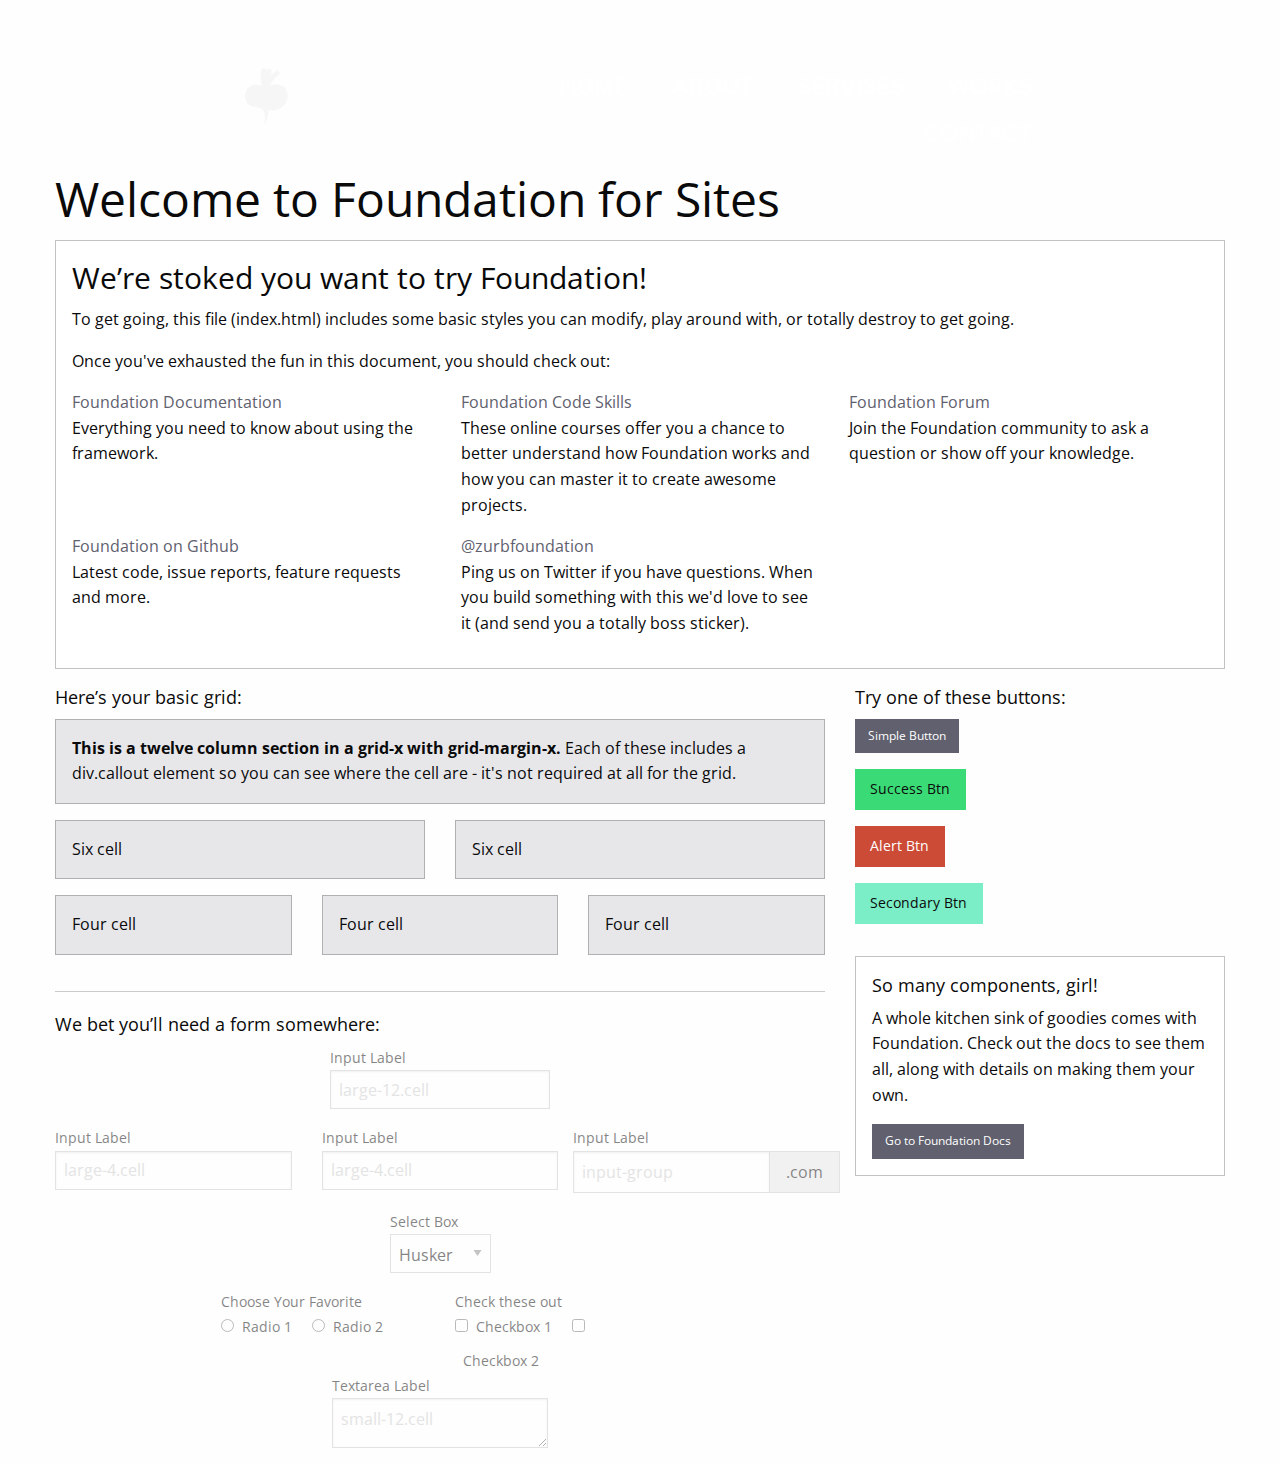
<file: index.html>
<!doctype html>
<html class="no-js" lang="en">

<head>
  <meta charset="utf-8" />
  <meta http-equiv="x-ua-compatible" content="ie=edge">
  <link rel="shortcut icon" href="./assets/img/favicon.png" type="image/x-icon">
  <meta name="viewport" content="width=device-width, initial-scale=1.0">
  <title>Creative Solutions</title>
  <link rel="stylesheet" href="assets/css/app.css">
  <link href="https://fonts.googleapis.com/css?family=Montserrat:700" rel="stylesheet">
  <link href="https://fonts.googleapis.com/css?family=Open+Sans" rel="stylesheet">
  <link href="https://fonts.googleapis.com/css?family=PT+Sans:400,400i" rel="stylesheet">
  <link rel="stylesheet" href="https://use.fontawesome.com/releases/v5.0.13/css/all.css" integrity="sha384-DNOHZ68U8hZfKXOrtjWvjxusGo9WQnrNx2sqG0tfsghAvtVlRW3tvkXWZh58N9jp"
    crossorigin="anonymous">
</head>

<body data-sticky-container>
  <div data-sticky data-options="marginTop:0;" style="width:100%">
    <!-- <div class="title-bar align-justify" data-responsive-toggle="example-animated-menu" data-hide-for="medium">
        <a href="#">
            <img src="assets/img/logo.png" alt="ACAD">
        </a>
        <button class="menu-icon" type="button" data-toggle></button>
    </div> -->

    <!-- <div class="top-bar " id="example-animated-menu" data-animate="slide-in-down slide-out-up">
        <div class="top-bar-left hide-for-small-only">
            <a href="#">
                <img src="assets/img/logo.png" alt="ACAD">
            </a>

        </div>
        <div class="top-bar-right">
            <ul class="dropdown menu vertical medium-horizontal menu-hover-lines" data-dropdown-menu>
                <li>
                    <a href="#">Homepage</a>
                </li>
                <li>
                    <a href="#">About us</a>
                </li>
                <li>
                    <a href="#">Services</a>
                </li>
                <li>
                    <a href="#">Portfolio</a>
                </li>
                <li>
                    <a href="#">Blog</a>
                </li>
                <li>
                    <a href="#">Contact Us</a>
                </li>
            </ul>
        </div>
    </div> -->
    <div class="top-bar ">
        <div class="top-bar-left hide-for-small-only">
            <a href="#">
                <img src="assets/img/logo.png" alt="ACAD">
            </a>

        </div>
        <ul class="menu align-right menu-hover-lines" data-smooth-scroll>
            <li>
                <a href="#">Home</a>
            </li>
            <li>
                <a href="#">About</a>
            </li>
            <li>
                <a href="#">Servises</a>
            </li>
            <li>
                <a href="#worcks">Works</a>
            </li>
            <li>
                <a href="#map">Contact</a>
            </li>
        </ul>
    </div>

</div>  <div class="grid-container">
  <div class="grid-x grid-margin-x">
    <div class="large-12 cell">
      <h1>Welcome to Foundation for Sites</h1>
    </div>
  </div> 

  <div class="grid-x grid-margin-x">
    <div class="large-12 cell">
      <div class="callout">
        <h3>We&rsquo;re stoked you want to try Foundation! </h3>
        <p>To get going, this file (index.html) includes some basic styles you can modify, play around with, or totally destroy to get going.</p>
        <p>Once you've exhausted the fun in this document, you should check out:</p>
        <div class="grid-x grid-margin-x">
          <div class="large-4 medium-4 cell">
            <p><a href="http://foundation.zurb.com/docs">Foundation Documentation</a><br />Everything you need to know about using the framework.</p>
          </div>
          <div class="large-4 medium-4 cell">
            <p><a href="http://zurb.com/university/code-skills">Foundation Code Skills</a><br />These online courses offer you a chance to better understand how Foundation works and how you can master it to create awesome projects.</p>
          </div>
          <div class="large-4 medium-4 cell">
            <p><a href="http://foundation.zurb.com/forum">Foundation Forum</a><br />Join the Foundation community to ask a question or show off your knowledge.</p>
          </div>
        </div>
        <div class="grid-x grid-margin-x">
          <div class="large-4 medium-4 medium-push-2 cell">
            <p><a href="http://github.com/zurb/foundation">Foundation on Github</a><br />Latest code, issue reports, feature requests and more.</p>
          </div>
          <div class="large-4 medium-4 medium-pull-2 cell">
            <p><a href="https://twitter.com/ZURBfoundation">@zurbfoundation</a><br />Ping us on Twitter if you have questions. When you build something with this we'd love to see it (and send you a totally boss sticker).</p>
          </div>        
        </div>
      </div>
    </div>
  </div>

  <div class="grid-x grid-margin-x">
    <div class="large-8 medium-8 cell">
      <h5>Here&rsquo;s your basic grid:</h5>
      <!-- Grid Example -->

      <div class="grid-x grid-margin-x">
        <div class="large-12 cell">
          <div class="primary callout">
            <p><strong>This is a twelve column section in a grid-x with grid-margin-x.</strong> Each of these includes a div.callout element so you can see where the cell are - it's not required at all for the grid.</p>
          </div>
        </div>
      </div>
      <div class="grid-x grid-margin-x">
        <div class="large-6 medium-6 cell">
          <div class="primary callout">
            <p>Six cell</p>
          </div>
        </div>
        <div class="large-6 medium-6 cell">
          <div class="primary callout">
            <p>Six cell</p>
          </div>
        </div>
      </div>
      <div class="grid-x grid-margin-x">
        <div class="large-4 medium-4 small-4 cell">
          <div class="primary callout">
            <p>Four cell</p>
          </div>
        </div>
        <div class="large-4 medium-4 small-4 cell">
          <div class="primary callout">
            <p>Four cell</p>
          </div>
        </div>
        <div class="large-4 medium-4 small-4 cell">
          <div class="primary callout">
            <p>Four cell</p>
          </div>
        </div>
      </div>
      
      <hr />
              
      <h5>We bet you&rsquo;ll need a form somewhere:</h5>
      <form>
        <div class="grid-x grid-margin-x">
          <div class="large-12 cell">
            <label>Input Label</label>
            <input type="text" placeholder="large-12.cell" />
          </div>
        </div>
        <div class="grid-x grid-margin-x">
          <div class="large-4 medium-4 cell">
            <label>Input Label</label>
            <input type="text" placeholder="large-4.cell" />
          </div>
          <div class="large-4 medium-4 cell">
            <label>Input Label</label>
            <input type="text" placeholder="large-4.cell" />
          </div>
          <div class="large-4 medium-4 cell">
            <div class="grid-x grid-margin-x collapse">
              <label>Input Label</label>
              <div class="input-group">
                <input class="input-group-field" type="text" placeholder="input-group" />
                <span class="input-group-label">.com</span>
              </div>
            </div>
          </div>
        </div>
        <div class="grid-x grid-margin-x">
          <div class="large-12 cell">
            <label>Select Box</label>
            <select>
              <option value="husker">Husker</option>
              <option value="starbuck">Starbuck</option>
              <option value="hotdog">Hot Dog</option>
              <option value="apollo">Apollo</option>
            </select>
          </div>
        </div>
        <div class="grid-x grid-margin-x">
          <div class="large-6 medium-6 cell">
            <label>Choose Your Favorite</label>
            <input type="radio" name="pokemon" value="Red" id="pokemonRed"><label for="pokemonRed">Radio 1</label>
            <input type="radio" name="pokemon" value="Blue" id="pokemonBlue"><label for="pokemonBlue">Radio 2</label>
          </div>
          <div class="large-6 medium-6 cell">
            <label>Check these out</label>
            <input id="checkbox1" type="checkbox"><label for="checkbox1">Checkbox 1</label>
            <input id="checkbox2" type="checkbox"><label for="checkbox2">Checkbox 2</label>
          </div>
        </div>
        <div class="grid-x grid-margin-x">
          <div class="large-12 cell">
            <label>Textarea Label</label>
            <textarea placeholder="small-12.cell"></textarea>
          </div>
        </div>
      </form>
    </div>     

    <div class="large-4 medium-4 cell">
      <h5>Try one of these buttons:</h5>
      <p><a href="#" class="small button">Simple Button</a><br/>          
      <a href="#" class="medium success button">Success Btn</a><br/>
      <a href="#" class="medium alert button">Alert Btn</a><br/>
      <a href="#" class="medium secondary button">Secondary Btn</a></p>           
      <div class="callout">
        <h5>So many components, girl!</h5>
        <p>A whole kitchen sink of goodies comes with Foundation. Check out the docs to see them all, along with details on making them your own.</p>
        <a href="http://foundation.zurb.com/docs/" class="small button">Go to Foundation Docs</a>          
      </div>
    </div>
  </div>
</div>

 
  <script src="assets/js/app.js"></script>
</body>

</html>
</file>
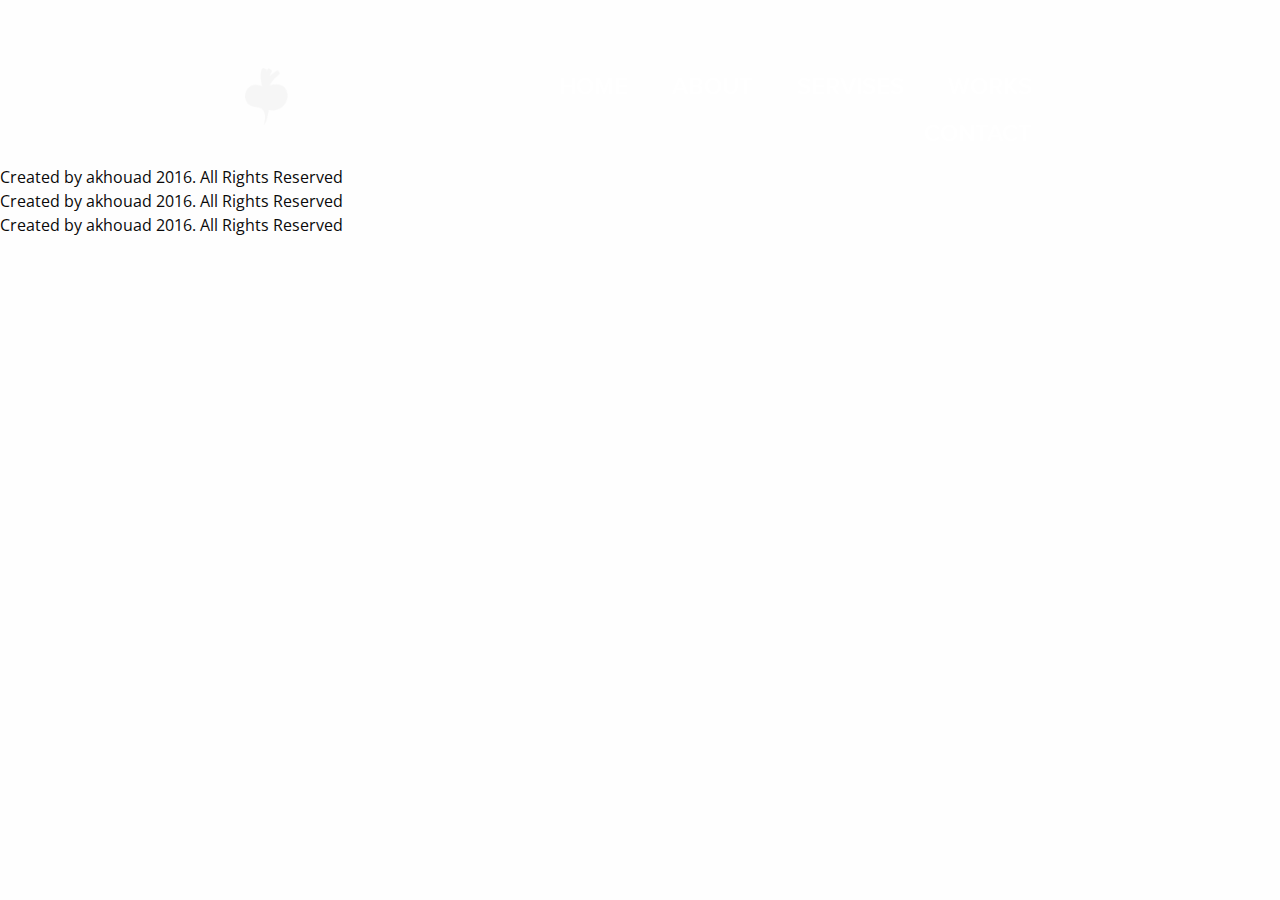
<file: footer.html>
<!doctype html>
<html class="no-js" lang="en">

<head>
  <meta charset="utf-8" />
  <meta http-equiv="x-ua-compatible" content="ie=edge">
  <link rel="shortcut icon" href="./assets/img/favicon.png" type="image/x-icon">
  <meta name="viewport" content="width=device-width, initial-scale=1.0">
  <title>Creative Solutions</title>
  <link rel="stylesheet" href="assets/css/app.css">
  <link href="https://fonts.googleapis.com/css?family=Montserrat:700" rel="stylesheet">
  <link href="https://fonts.googleapis.com/css?family=Open+Sans" rel="stylesheet">
  <link href="https://fonts.googleapis.com/css?family=PT+Sans:400i" rel="stylesheet">
</head>

<body data-sticky-container>
  <div data-sticky data-options="marginTop:0;" style="width:100%">
    <!-- <div class="title-bar align-justify" data-responsive-toggle="example-animated-menu" data-hide-for="medium">
        <a href="#">
            <img src="assets/img/logo.png" alt="ACAD">
        </a>
        <button class="menu-icon" type="button" data-toggle></button>
    </div> -->

    <!-- <div class="top-bar " id="example-animated-menu" data-animate="slide-in-down slide-out-up">
        <div class="top-bar-left hide-for-small-only">
            <a href="#">
                <img src="assets/img/logo.png" alt="ACAD">
            </a>

        </div>
        <div class="top-bar-right">
            <ul class="dropdown menu vertical medium-horizontal menu-hover-lines" data-dropdown-menu>
                <li>
                    <a href="#">Homepage</a>
                </li>
                <li>
                    <a href="#">About us</a>
                </li>
                <li>
                    <a href="#">Services</a>
                </li>
                <li>
                    <a href="#">Portfolio</a>
                </li>
                <li>
                    <a href="#">Blog</a>
                </li>
                <li>
                    <a href="#">Contact Us</a>
                </li>
            </ul>
        </div>
    </div> -->
    <div class="top-bar ">
        <div class="top-bar-left hide-for-small-only">
            <a href="#">
                <img src="assets/img/logo.png" alt="ACAD">
            </a>

        </div>
        <ul class="menu align-right menu-hover-lines">
            <li>
                <a href="#">Home</a>
            </li>
            <li>
                <a href="#">About</a>
            </li>
            <li>
                <a href="#">Servises</a>
            </li>
            <li>
                <a href="#">Works</a>
            </li>
            <li>
                <a href="#">Contact</a>
            </li>
        </ul>
    </div>

</div>  <div>
    <div class="copyr">Created by akhouad 2016. All Rights Reserved</div>
    <div class="copyr">Created by akhouad 2016. All Rights Reserved</div>
</div>
 <div class="copyr">Created by akhouad 2016. All Rights Reserved</div>
  <script src="assets/js/app.js"></script>
</body>

</html>
</file>
